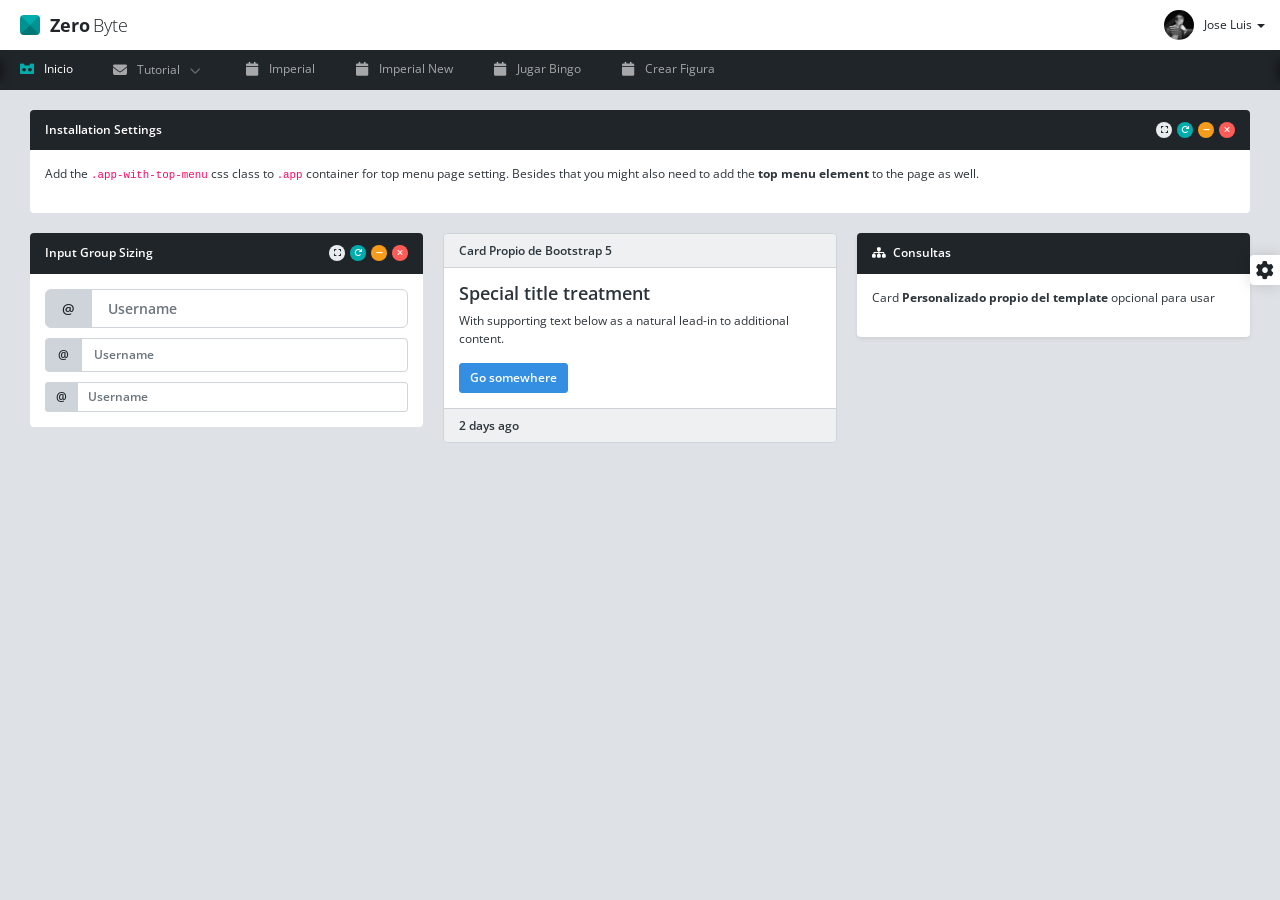
<file: index.html>
<!DOCTYPE html>
<html lang="en">
<head>
	<meta charset="utf-8" />
	<title>Sistema Bingo</title>
	<meta content="width=device-width, initial-scale=1.0, maximum-scale=1.0, user-scalable=no" name="viewport" />
	<meta content="" name="description" />
	<meta content="" name="author" />
	
	<!-- ================== BEGIN core-css ================== -->
	<link href="assets/css/vendor.min.css" rel="stylesheet" />
	<link href="assets/css/default/app.min.css" rel="stylesheet" />
	<!-- ================== END core-css ================== -->

    <link href="assets/plugins/gritter/css/jquery.gritter.css" rel="stylesheet" />

	<link href="assets/plugins/toastr/toastr.min.css" rel="stylesheet" />
</head>
<body>
	<!-- BEGIN #loader -->
	<div id="loader" class="app-loader">
		<span class="spinner"></span>
	</div>
	<!-- END #loader -->

	<!-- BEGIN #app -->
	<div id="app" class="app app-header-fixed app-sidebar-fixed app-without-sidebar app-with-top-menu">
		<!-- BEGIN #header -->
		<div id="header" class="app-header">
			<!-- BEGIN navbar-header -->
			<div class="navbar-header">
				<a href="index.html" class="navbar-brand"><span class="navbar-logo"></span> <b class="me-3px">Zero</b> Byte</a>
				<button type="button" class="navbar-mobile-toggler" data-toggle="app-top-menu-mobile">
					<span class="icon-bar"></span>
					<span class="icon-bar"></span>
					<span class="icon-bar"></span>
				</button>
			</div>
			<!-- END navbar-header -->
			<!-- BEGIN header-nav -->
			<div class="navbar-nav">
				
				<div class="navbar-item navbar-user dropdown">
					<a href="#" class="navbar-link dropdown-toggle d-flex align-items-center" data-bs-toggle="dropdown">
						<img src="assets/img/user/user-13.jpg" alt="" /> 
						<span>
							<span class="d-none d-md-inline">Jose Luis</span>
							<b class="caret"></b>
						</span>
					</a>
					<div class="dropdown-menu dropdown-menu-end me-1">
						<a href="javascript:;" class="dropdown-item">Mi Perfil</a>
						<div class="dropdown-divider"></div>
						<a href="javascript:;" class="dropdown-item">Salir</a>
					</div>
				</div>
			</div>
			<!-- END header-nav -->
		</div>
		<!-- END #header -->
	
		<!-- BEGIN #top-menu -->
		<div id="top-menu" class="app-top-menu" data-bs-theme="dark">
			<!-- BEGIN menu -->
			<div class="menu">

				<div class="menu-item active">
					<a href="index.html" class="menu-link">
						<div class="menu-icon">
							<i class="fab fa-simplybuilt"></i>
						</div>
						<div class="menu-text">Inicio</div>
					</a>
				</div>

				<div class="menu-item has-sub">
					<a href="javascript:;" class="menu-link">
						<div class="menu-icon">
							<i class="fa fa-envelope"></i>
						</div>
						<div class="menu-text">Tutorial</div>
						<div class="menu-caret"></div>
					</a>
					<div class="menu-submenu">
						<div class="menu-item">
							<a href="#" class="menu-link">
								<div class="menu-text">Crear figuras</div>
							</a>
						</div>
						<div class="menu-item">
							<a href="#" class="menu-link">
								<div class="menu-text">Como jugar</div>
							</a>
						</div>
					</div>
				</div>

				<div class="menu-item">
					<a href="bingo_imperial.html" class="menu-link">
						<div class="menu-icon">
							<i class="fa fa-calendar"></i> 
						</div>
						<div class="menu-text">Imperial</div>
					</a>
				</div>

				<div class="menu-item">
					<a href="bingo_mejor.html" class="menu-link">
						<div class="menu-icon">
							<i class="fa fa-calendar"></i> 
						</div>
						<div class="menu-text">Imperial New</div>
					</a>
				</div>

				<div class="menu-item">
					<a href="imperial_juego.html" class="menu-link">
						<div class="menu-icon">
							<i class="fa fa-calendar"></i> 
						</div>
						<div class="menu-text">Jugar Bingo</div>
					</a>
				</div>

                <div class="menu-item">
					<a href="crear_figura.html" class="menu-link">
						<div class="menu-icon">
							<i class="fa fa-calendar"></i> 
						</div>
						<div class="menu-text">Crear Figura</div>
					</a>
				</div>

				<div class="menu-item menu-control menu-control-start">
					<a href="javascript:;" class="menu-link" data-toggle="app-top-menu-prev"><i class="fa fa-angle-left"></i></a>
				</div>
				<div class="menu-item menu-control menu-control-end">
					<a href="javascript:;" class="menu-link" data-toggle="app-top-menu-next"><i class="fa fa-angle-right"></i></a>
				</div>
			</div>
			<!-- END menu -->
		</div>
		<!-- END #top-menu -->
		
		<!-- BEGIN #content -->
		<div id="content" class="app-content">
			
			<!-- BEGIN panel -->
			<div class="panel panel-inverse">
				<div class="panel-heading">
					<h4 class="panel-title">Installation Settings</h4>
					<div class="panel-heading-btn">
						<a href="javascript:;" class="btn btn-xs btn-icon btn-default" data-toggle="panel-expand"><i class="fa fa-expand"></i></a>
						<a href="javascript:;" class="btn btn-xs btn-icon btn-success" data-toggle="panel-reload"><i class="fa fa-redo"></i></a>
						<a href="javascript:;" class="btn btn-xs btn-icon btn-warning" data-toggle="panel-collapse"><i class="fa fa-minus"></i></a>
						<a href="javascript:;" class="btn btn-xs btn-icon btn-danger" data-toggle="panel-remove"><i class="fa fa-times"></i></a>
					</div>
				</div>
				<div class="panel-body">
					<p>
						Add the <code>.app-with-top-menu</code> css class to <code>.app</code> container for top menu page setting. Besides that you might also need to add the <b>top menu element</b> to the page as well.
					</p>
				</div>
			</div>

            <div class="row">
                <div class="col-xl-4">
                    <div class="panel panel-inverse">
						<!-- BEGIN panel-heading -->
						<div class="panel-heading">
							<h4 class="panel-title">Input Group Sizing</h4>
							<div class="panel-heading-btn">
								<a href="javascript:;" class="btn btn-xs btn-icon btn-default" data-toggle="panel-expand"><i class="fa fa-expand"></i></a>
								<a href="javascript:;" class="btn btn-xs btn-icon btn-success" data-toggle="panel-reload"><i class="fa fa-redo"></i></a>
								<a href="javascript:;" class="btn btn-xs btn-icon btn-warning" data-toggle="panel-collapse"><i class="fa fa-minus"></i></a>
								<a href="javascript:;" class="btn btn-xs btn-icon btn-danger" data-toggle="panel-remove"><i class="fa fa-times"></i></a>
							</div>
						</div>
						<!-- END panel-heading -->
						<!-- BEGIN panel-body -->
						<div class="panel-body">
							<div class="input-group input-group-lg mb-10px">
								<div class="input-group-text">@</div>
								<input type="text" class="form-control" placeholder="Username" />
							</div>
							<div class="input-group mb-10px">
								<div class="input-group-text">@</div>
								<input type="text" class="form-control" placeholder="Username" />
							</div>
							<div class="input-group input-group-sm">
								<div class="input-group-text">@</div>
								<input type="text" class="form-control" placeholder="Username" />
							</div>
						</div>
					</div>
                </div>

                <div class="col-xl-4">
                    <div class="card">
						<div class="card-header fw-bold">
							Card Propio de Bootstrap 5
						</div>
						<div class="card-body">
							<h4 class="card-title">Special title treatment</h4>
							<p class="card-text">With supporting text below as a natural lead-in to additional content.</p>
							<a href="javascript:;" class="btn btn-sm btn-primary">Go somewhere</a>
						</div>
						<div class="card-footer fw-bold">
							2 days ago
						</div>
					</div>
                </div>

                <div class="col-xl-4">
                    <div class="panel panel-inverse shadow-sm border-0">
                        <div class="panel-heading">
                            <h4 class="panel-title"><i class="fa fa-sitemap me-2"></i>Consultas</h4>
                        </div>
                        <div class="panel-body">
                            <p>Card <b>Personalizado propio del template</b> opcional para usar</p>
                        </div>
                
                    </div>
                </div>
            </div>
			<!-- END panel -->
		</div>
		<!-- END #content -->
		
		<!-- BEGIN theme-panel -->
		<div class="theme-panel">
			<a href="javascript:;" data-toggle="theme-panel-expand" class="theme-collapse-btn"><i class="fa fa-cog"></i></a>
			<div class="theme-panel-content" data-scrollbar="true" data-height="100%">
				<h5>App Settings</h5>
				
				<div class="row mt-10px">
					<div class="col-8 control-label text-body fw-bold">
						<div>Dark Mode <span class="badge bg-primary ms-1 py-2px position-relative" style="top: -1px;">NEW</span></div>
						<div class="lh-14">
							<small class="text-body opacity-50">
								Adjust the appearance to reduce glare and give your eyes a break.
							</small>
						</div>
					</div>
					<div class="col-4 d-flex">
						<div class="form-check form-switch ms-auto mb-0">
							<input type="checkbox" class="form-check-input" name="app-theme-dark-mode" id="appThemeDarkMode" value="1" />
							<label class="form-check-label" for="appThemeDarkMode">&nbsp;</label>
						</div>
					</div>
				</div>
				
				<div class="theme-panel-divider"></div>
				
				<a href="javascript:;" class="btn btn-default d-block w-100 rounded-pill" data-toggle="reset-local-storage"><b>Reset Local Storage</b></a>
			</div>
		</div>
		<!-- END theme-panel -->
		<!-- BEGIN scroll-top-btn -->
		<a href="javascript:;" class="btn btn-icon btn-circle btn-theme btn-scroll-to-top" data-toggle="scroll-to-top"><i class="fa fa-angle-up"></i></a>
		<!-- END scroll-top-btn -->
	</div>
	<!-- END #app -->
	
	<!-- ================== BEGIN core-js ================== -->
	<script src="assets/js/vendor.min.js"></script>
	<script src="assets/js/app.min.js"></script>
	<!-- ================== END core-js ================== -->

    <script src="assets/plugins/gritter/js/jquery.gritter.js"></script>
    <script src="assets/plugins/sweetalert/sweetalert.min.js"></script>

    <script src="assets/plugins/toastr/toastr.min.js"></script>
    <script src="assets/plugins/loadingoverlay/loadingoverlay.js"></script>
	
</body>
</html>
</file>
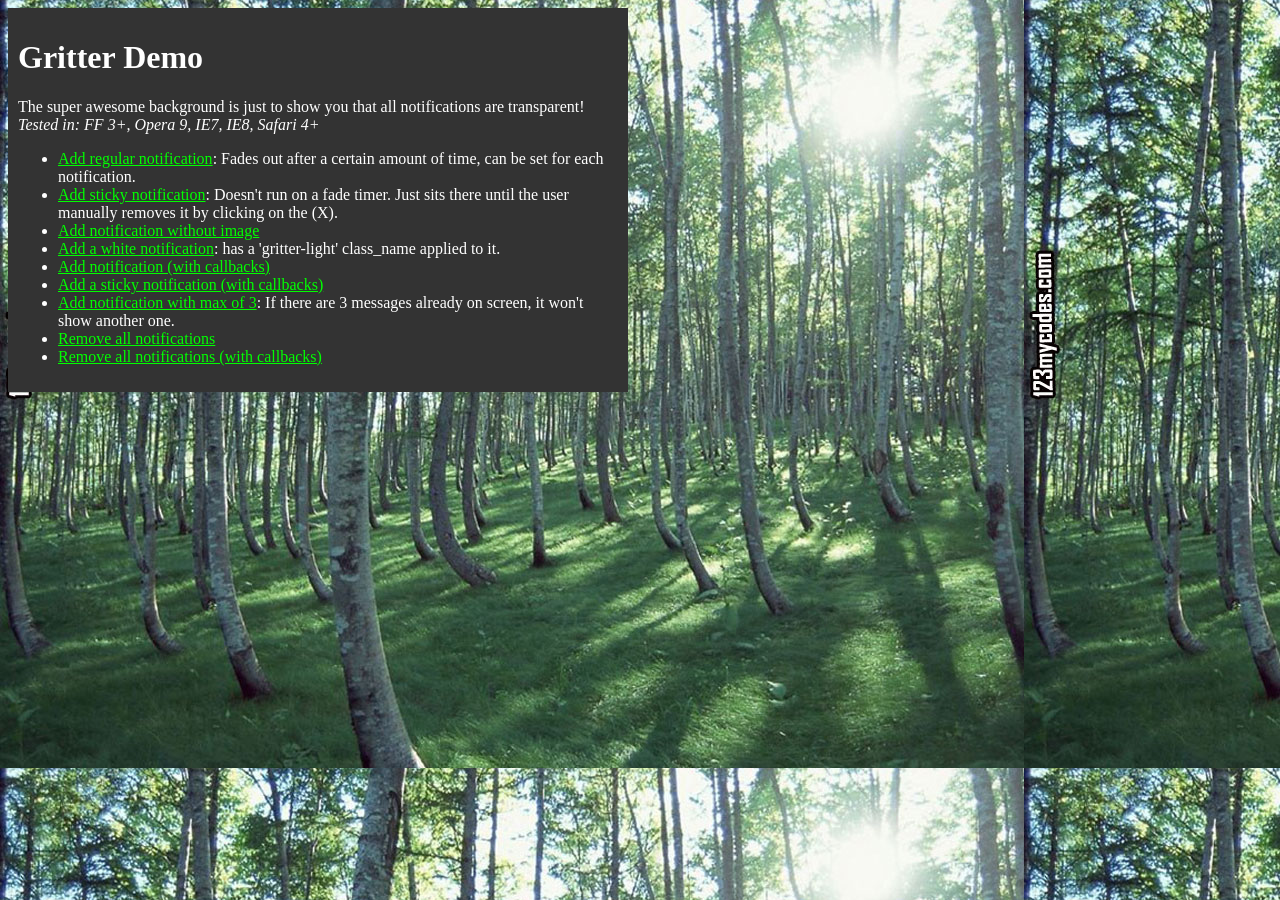
<file: assets/plugins/gritter/index.html>
<!DOCTYPE html PUBLIC "-//W3C//DTD XHTML 1.0 Transitional//EN" "http://www.w3.org/TR/xhtml1/DTD/xhtml1-transitional.dtd">
<html xmlns="http://www.w3.org/1999/xhtml">
<head>
<title>Gritter demo for jQuery - boedesign.com</title>
<meta http-equiv="Content-Type" content="text/html; charset=utf-8" />
<link rel="stylesheet" type="text/css" href="css/jquery.gritter.css" />
<script type="text/javascript" src="http://www.google.com/jsapi"></script>
<script type="text/javascript">google.load('jquery', '1.7.1');</script>
<script type="text/javascript" src="js/jquery.gritter.js"></script>
<style type="text/css">
	body {
		background:#222 url(images/trees.jpg);
		color:#fff;
	}
	a {
		color:#00ff00;
	}
	#container {
		width:600px;
		background:#333;
		padding:10px;
	}
</style>
</head>


<body>
<div id="container">
	<h1>Gritter Demo</h1>
	<p>
		The super awesome background is just to show you that all notifications are transparent!
		<em>Tested in: FF 3+, Opera 9, IE7, IE8, Safari 4+</em>
	</p>
	<ul>
		<li>
			<a href="#" id="add-regular">Add regular notification</a>: Fades out after a certain amount of time, can be set for each notification.
		</li>
		<li>
			<a href="#" id="add-sticky">Add sticky notification</a>: Doesn't run on a fade timer.  Just sits there until the user manually removes it by clicking on the (X).
		</li>
		<li>
			<a href="#" id="add-without-image">Add notification without image</a>
		</li>
        <li>
            <a href="#" id="add-gritter-light">Add a white notification</a>: has a 'gritter-light' class_name applied to it.
        </li>
		<li>
			<a href="#" id="add-with-callbacks">Add notification (with callbacks)</a>
		</li>
		<li>
			<a href="#" id="add-sticky-with-callbacks">Add a sticky notification (with callbacks)</a>
		</li>
        <li>
            <a href="#" id="add-max">Add notification with max of 3</a>: If there are 3 messages already on screen, it won't show another one.
        </li>
		<li>
			<a href="#" id="remove-all">Remove all notifications</a>
		</li>
		<li>
			<a href="#" id="remove-all-with-callbacks">Remove all notifications (with callbacks)</a>
		</li>
	</ul>
</div>

<script type="text/javascript">

	$(function(){

		// global setting override
        /*
		$.extend($.gritter.options, {
		    class_name: 'gritter-light', // for light notifications (can be added directly to $.gritter.add too)
		    position: 'bottom-left', // possibilities: bottom-left, bottom-right, top-left, top-right
			fade_in_speed: 100, // how fast notifications fade in (string or int)
			fade_out_speed: 100, // how fast the notices fade out
			time: 3000 // hang on the screen for...
		});
        */

		$('#add-sticky').click(function(){

			var unique_id = $.gritter.add({
				// (string | mandatory) the heading of the notification
				title: 'This is a sticky notice!',
				// (string | mandatory) the text inside the notification
				text: 'Lorem ipsum dolor sit amet, consectetur adipiscing elit. Vivamus eget tincidunt velit. Cum sociis natoque penatibus et <a href="#" style="color:#ccc">magnis dis parturient</a> montes, nascetur ridiculus mus.',
				// (string | optional) the image to display on the left
				image: 'http://s3.amazonaws.com/twitter_production/profile_images/132499022/myface_bigger.jpg',
				// (bool | optional) if you want it to fade out on its own or just sit there
				sticky: true,
				// (int | optional) the time you want it to be alive for before fading out
				time: '',
				// (string | optional) the class name you want to apply to that specific message
				class_name: 'my-sticky-class'
			});

			// You can have it return a unique id, this can be used to manually remove it later using
			/*
			setTimeout(function(){

				$.gritter.remove(unique_id, {
					fade: true,
					speed: 'slow'
				});

			}, 6000)
			*/

			return false;

		});

		$('#add-regular').click(function(){

			$.gritter.add({
				// (string | mandatory) the heading of the notification
				title: 'This is a regular notice!',
				// (string | mandatory) the text inside the notification
				text: 'This will fade out after a certain amount of time. Vivamus eget tincidunt velit. Cum sociis natoque penatibus et <a href="#" style="color:#ccc">magnis dis parturient</a> montes, nascetur ridiculus mus.',
				// (string | optional) the image to display on the left
				image: 'http://a0.twimg.com/profile_images/59268975/jquery_avatar_bigger.png',
				// (bool | optional) if you want it to fade out on its own or just sit there
				sticky: false,
				// (int | optional) the time you want it to be alive for before fading out
				time: ''
			});

			return false;

		});

        $('#add-max').click(function(){

            $.gritter.add({
                // (string | mandatory) the heading of the notification
                title: 'This is a notice with a max of 3 on screen at one time!',
                // (string | mandatory) the text inside the notification
                text: 'This will fade out after a certain amount of time. Vivamus eget tincidunt velit. Cum sociis natoque penatibus et <a href="#" style="color:#ccc">magnis dis parturient</a> montes, nascetur ridiculus mus.',
                // (string | optional) the image to display on the left
                image: 'http://a0.twimg.com/profile_images/59268975/jquery_avatar_bigger.png',
                // (bool | optional) if you want it to fade out on its own or just sit there
                sticky: false,
                // (function) before the gritter notice is opened
                before_open: function(){
                    if($('.gritter-item-wrapper').length == 3)
                    {
                        // Returning false prevents a new gritter from opening
                        return false;
                    }
                }
            });

            return false;

        });

		$('#add-without-image').click(function(){

			$.gritter.add({
				// (string | mandatory) the heading of the notification
				title: 'This is a notice without an image!',
				// (string | mandatory) the text inside the notification
				text: 'This will fade out after a certain amount of time. Vivamus eget tincidunt velit. Cum sociis natoque penatibus et <a href="#" style="color:#ccc">magnis dis parturient</a> montes, nascetur ridiculus mus.'
			});

			return false;
		});

        $('#add-gritter-light').click(function(){

            $.gritter.add({
                // (string | mandatory) the heading of the notification
                title: 'This is a light notification',
                // (string | mandatory) the text inside the notification
                text: 'Just add a "gritter-light" class_name to your $.gritter.add or globally to $.gritter.options.class_name',
                class_name: 'gritter-light'
            });

            return false;
        });

		$('#add-with-callbacks').click(function(){

			$.gritter.add({
				// (string | mandatory) the heading of the notification
				title: 'This is a notice with callbacks!',
				// (string | mandatory) the text inside the notification
				text: 'The callback is...',
				// (function | optional) function called before it opens
				before_open: function(){
					alert('I am called before it opens');
				},
				// (function | optional) function called after it opens
				after_open: function(e){
					alert("I am called after it opens: \nI am passed the jQuery object for the created Gritter element...\n" + e);
				},
				// (function | optional) function called before it closes
				before_close: function(e, manual_close){
                    var manually = (manual_close) ? 'The "X" was clicked to close me!' : '';
					alert("I am called before it closes: I am passed the jQuery object for the Gritter element... \n" + manually);
				},
				// (function | optional) function called after it closes
				after_close: function(e, manual_close){
                    var manually = (manual_close) ? 'The "X" was clicked to close me!' : '';
					alert('I am called after it closes. ' + manually);
				}
			});

			return false;
		});

		$('#add-sticky-with-callbacks').click(function(){

			$.gritter.add({
				// (string | mandatory) the heading of the notification
				title: 'This is a sticky notice with callbacks!',
				// (string | mandatory) the text inside the notification
				text: 'Sticky sticky notice.. sticky sticky notice...',
				// Stickeh!
				sticky: true,
				// (function | optional) function called before it opens
				before_open: function(){
					alert('I am a sticky called before it opens');
				},
				// (function | optional) function called after it opens
				after_open: function(e){
					alert("I am a sticky called after it opens: \nI am passed the jQuery object for the created Gritter element...\n" + e);
				},
				// (function | optional) function called before it closes
				before_close: function(e){
					alert("I am a sticky called before it closes: I am passed the jQuery object for the Gritter element... \n" + e);
				},
				// (function | optional) function called after it closes
				after_close: function(){
					alert('I am a sticky called after it closes');
				}
			});

			return false;

		});

		$("#remove-all").click(function(){

			$.gritter.removeAll();
			return false;

		});

		$("#remove-all-with-callbacks").click(function(){

			$.gritter.removeAll({
				before_close: function(e){
					alert("I am called before all notifications are closed.  I am passed the jQuery object containing all  of Gritter notifications.\n" + e);
				},
				after_close: function(){
					alert('I am called after everything has been closed.');
				}
			});
			return false;

		});


	});
</script>

</body>
</html>
</file>
